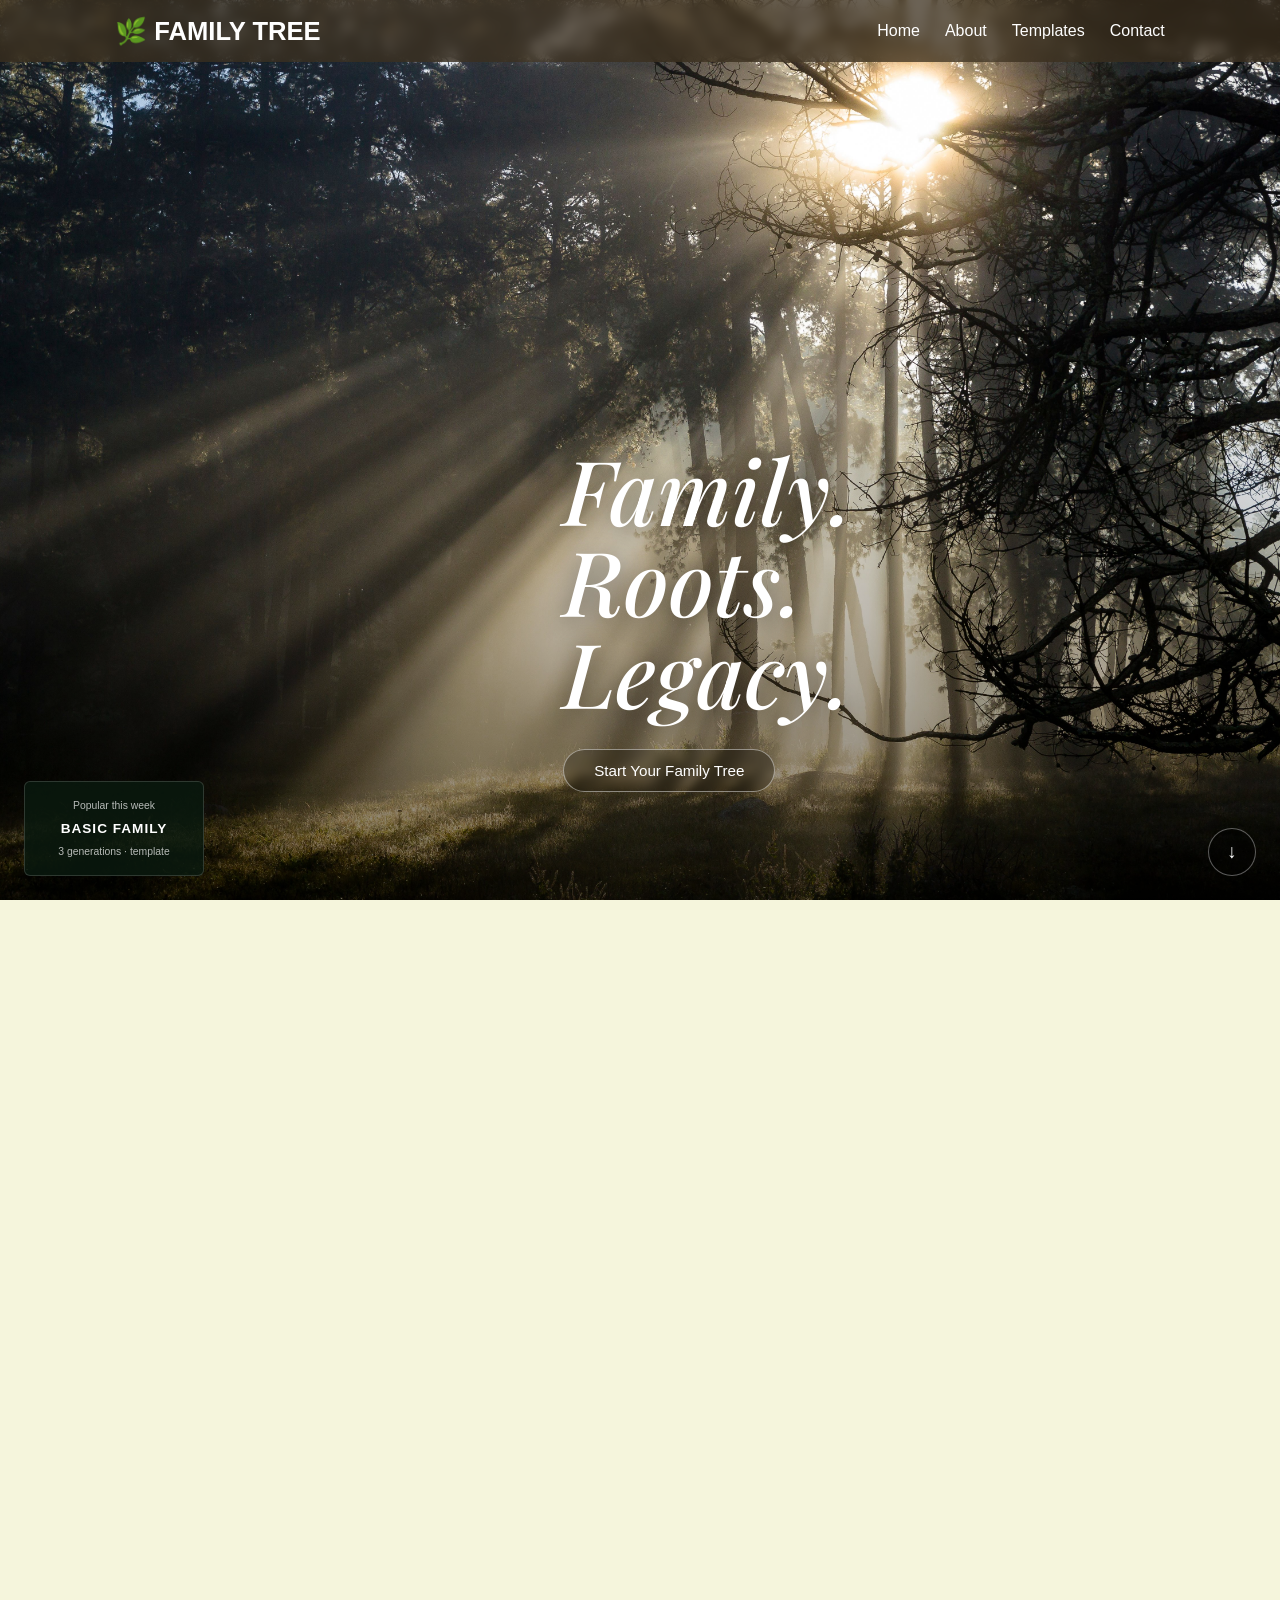
<file: index.html>
<!DOCTYPE html>
<html lang="en">
<head>
    <meta charset="UTF-8">
    <meta name="viewport" content="width=device-width, initial-scale=1.0">
    <title>Family Tree Maker</title>
    <link rel="stylesheet" href="styles.css">
    <link href="https://fonts.googleapis.com/css2?family=Playfair+Display:ital,wght@0,600;1,500&display=swap" rel="stylesheet">
</head>
<body>
  <header>
    <div class="logo"><a href="#home">🌿 Family Tree</a></div>
    <nav class="main-nav">
      <ul>
        <li><a href="#home">Home</a></li>
        <li><a href="#about">About</a></li>
        <li><a href="#services">Templates</a></li>
        <li><a href="#contact">Contact</a></li>
      </ul>
    </nav>
  </header>

    <section id="home">
        <img id="bg-video" src="main_bg.jpg" alt="forest">
         <div class="overlay"></div>
        <!-- headline + button (low, right of center) -->
        <div class="hero-content">
            <h1>Family.<br>Roots.<br>Legacy.</h1>
            <a class="pill-btn" href="tree.html">Start Your Family Tree</a>
        </div>

        <!-- small card, bottom-left -->
        <a class="feature-card" href="#services">
            <span class="fc-small">Popular this week</span>
            <strong>BASIC FAMILY</strong>
            <span class="fc-small">3 generations · template</span>
        </a>

        <!-- round button, bottom-right -->
        <a class="scroll-btn" href="#about" aria-label="Scroll down">↓</a>
    </section>
    <section id="about">
        <h2>Why Family Trees Matter</h2>
            <p>
            Every family is a story that started long before us. Behind each name is
            someone who worked, sacrificed, laughed, and loved so that the next
            generation could have a better life. But when no one writes those names
            down, they slowly fade to everyone's memory, and one day nobody remembers who they were.
            </p>
            <p>
            A family tree keeps them from being forgotten. It tells your children
            where they come from, shows you who you carry in your blood and your
            habits, and gives every member, from the oldest lola to the youngest baby,
            a place that says: <em>you belong, and you are remembered.</em>
            </p>
            <p>
            Start with one name today. Add the people who raised you. Ask your
            grandparents for their stories while they can still tell them.
            </p>
    </section>
    <section id="services">
  <h2>Templates</h2>
  <p class="section-intro">
    Not sure where to begin? Pick a ready-made layout and fill in your own names.
  </p>

  <div class="cards">
    <a class="card" href="tree.html?template=basic">
      <span class="card-icon">👨‍👩‍👧</span>
      <h3>Basic Family</h3>
      <p>You, your parents, and your siblings.</p>
    </a>

    <a class="card" href="tree.html?template=grandparents">
      <span class="card-icon">👵</span>
      <h3>With Grandparents</h3>
      <p>Three generations, from lolo and lola down to you.</p>
    </a>

    <a class="card" href="tree.html?template=extended">
      <span class="card-icon">🌳</span>
      <h3>Extended Family</h3>
      <p>Add uncles, aunts, and cousins to the tree.</p>
    </a>

    <a class="card" href="tree.html">
      <span class="card-icon">✏️</span>
      <h3>Blank Canvas</h3>
      <p>Start empty and build it your own way.</p>
    </a>
  </div>
    </section>
    <section id="contact">
        <h2>Contact</h2>
        <p class="section-intro">
            Have a question, an idea, or a story to share? Reach out anytime.
        </p>

        <div class="contact-cards">
            <a class="contact-card" href="mailto:your-email@example.com">
            <span class="card-icon">✉️</span>
            <h3>Email</h3>
            <p>your-email@example.com</p>
            </a>

            <a class="contact-card" href="https://facebook.com/your-page" target="_blank">
            <span class="card-icon">💬</span>
            <h3>Facebook</h3>
            <p>Send us a message</p>
            </a>

            <a class="contact-card" href="https://github.com/your-username" target="_blank">
            <span class="card-icon">💻</span>
            <h3>GitHub</h3>
            <p>See the project code</p>
            </a>
        </div>

        <p class="footer-note">Made with 🌿 to keep every family remembered.</p>
    </section>
    <script src="script.js"></script>
</body>
</html>
</file>
<file: styles.css>
/* =========================================
   1. BASE (applies to the whole page)
   ========================================= */
html {
    scroll-behavior: smooth;
    scroll-padding-top: 70px;
}

body {
    margin: 0;
    padding: 0;
    background-color: beige;
    font-family: "Poppins", sans-serif;
    width: 100%;
}

h2 {
    font-size: clamp(1.5rem, 4vw, 2.5rem);
}


/* =========================================
   2. HEADER + NAVIGATION
   ========================================= */
header {
    position: fixed;          /* stays at the top while scrolling */
    top: 0;
    left: 0;
    width: 100%;
    z-index: 100;             /* stays above the video and sections */
    box-sizing: border-box;
    background: rgba(59, 47, 30, 0.75);   /* see-through dark brown */
    backdrop-filter: blur(6px);
    padding: 16px 9%;
    display: flex;
    align-items: center;
    justify-content: space-between;
    flex-wrap: wrap;          /* lets items wrap when zooming */
    gap: 1rem;
}

.logo a {
    font-family: Arial, Helvetica, sans-serif;
    font-size: 1.6rem;
    font-weight: 600;
    text-transform: uppercase;
    color: white;
    text-decoration: none;
}

.main-nav ul {
    list-style: none;
    margin: 0;
    padding: 0;
    display: flex;
    gap: 25px;
}

.main-nav li {
    display: inline-block;
}

.main-nav li a {
    color: white;
    font-size: 1rem;
    text-decoration: none;
    transition: color 0.2s;
}

.logo a:hover,
.main-nav li a:hover {
    color: #C9A84C;           /* gold on hover */
}


/* =========================================
   3. SHARED SECTION STYLE (every section)
   ========================================= */
section {
    padding: 100px 9%;
    min-height: 100vh;
    display: flex;
    flex-direction: column;
}

/* =========================================
   3.5 HERO BACKGROUND (only inside #home)
   ========================================= */
#bg-video {
    position: absolute;      /* was fixed: now stays inside #home */
    inset: 0;
    width: 100%;
    height: 100%;
    object-fit: cover;
    z-index: 0;
    transform: scale(1.1);
    transition: transform 0.6s ease-out;
}

.overlay {
    position: absolute;
    inset: 0;
    background: linear-gradient(to top, rgba(0, 0, 0, 0.5), rgba(0, 0, 0, 0) 60%);
    z-index: 1;
}

/* =========================================
   4. HOME / HERO
   ========================================= */
#home {
    position: relative;
    justify-content: flex-end;     /* push content toward the bottom */
    align-items: flex-start;
    overflow: hidden;
    padding: 0;
}

/* --- headline + button --- */
.hero-content {
    position: relative;
    z-index: 2;
    margin-left: 44%;              /* pushes it right of center, like your reference */
    padding-bottom: 12vh;
    text-align: left;
}

#home h1 {
    font-family: "Playfair Display", Georgia, serif;
    font-style: italic;
    font-weight: 500;
    font-size: clamp(3rem, 7vw, 6rem);
    line-height: 1.02;
    color: white;
    margin: 0 0 32px;
    text-shadow: 0 4px 24px rgba(0, 0, 0, 0.45);
}

.pill-btn {
    display: inline-block;
    padding: 12px 30px;
    border: 1px solid rgba(255, 255, 255, 0.45);
    border-radius: 999px;          /* fully rounded ends = pill shape */
    background: rgba(0, 0, 0, 0.25);
    backdrop-filter: blur(4px);
    color: white;
    text-decoration: none;
    font-size: 0.95rem;
    transition: background 0.25s, border-color 0.25s;
}

.pill-btn:hover {
    background: rgba(255, 255, 255, 0.18);
    border-color: white;
}

/* --- small card, bottom-left --- */
.feature-card {
    position: absolute;
    left: 24px;
    bottom: 24px;
    z-index: 2;
    width: 150px;
    padding: 18px 14px;
    display: flex;
    flex-direction: column;
    gap: 10px;
    text-align: center;
    text-decoration: none;
    color: white;
    background: rgba(10, 25, 15, 0.85);
    border: 1px solid rgba(255, 255, 255, 0.15);
    border-radius: 6px;
    transition: transform 0.25s;
}

.feature-card:hover { transform: translateY(-4px); }

.feature-card strong { letter-spacing: 1px; font-size: 0.85rem; }
.fc-small { font-size: 0.65rem; opacity: 0.7; }

/* --- round button, bottom-right --- */
.scroll-btn {
    position: absolute;
    right: 24px;
    bottom: 24px;
    z-index: 2;
    width: 46px;
    height: 46px;
    display: flex;
    align-items: center;
    justify-content: center;
    border-radius: 50%;
    background: rgba(0, 0, 0, 0.4);
    border: 1px solid rgba(255, 255, 255, 0.35);
    color: white;
    text-decoration: none;
    font-size: 1.2rem;
    transition: background 0.25s;
}

.scroll-btn:hover { background: rgba(255, 255, 255, 0.2); }

/* --- phones: center everything --- */
@media (max-width: 700px) {
    .hero-content { margin-left: 0; padding: 0 24px 22vh; text-align: center; }
    .feature-card { display: none; }
}


/* =========================================
   5. HERO BUTTONS (.btn links)
   ========================================= */
.btn {
    display: inline-block;
    padding: 12px 24px;
    background: #C9A84C;
    color: white;
    text-decoration: none;
    border-radius: 8px;
    transition: transform 0.2s, box-shadow 0.2s;
}

.btn:hover {
    transform: translateY(-2px);
    box-shadow: 0 6px 14px rgba(0, 0, 0, 0.3);
}

.btn-outline {
    background: transparent;
    color: white;
    border: 2px solid #C9A84C;
}


/* =========================================
   6. ABOUT SECTION
   ========================================= */
#about {
    background-color: beige;
    justify-content: center;
    align-items: center;
}

#about h2,
#about p {
    width: 100%;
    max-width: 720px;   /* the text stays narrow, the section goes full width */
}

/* small gold line under the title */
#about h2::after {
    content: "";
    display: block;
    width: 60px;
    height: 3px;
    background: #C9A84C;
    margin: 12px 0 0;
    border-radius: 2px;
}

#about p {
    font-size: 1.1rem;
    line-height: 1.8;
    color: #4a3f2f;
    margin: 20px 0;
}

/* highlighted line: "you belong, and you are remembered" */
#about em {
    color: #8a6d1f;
    font-weight: bold;
}

/* last paragraph stands out like a call to action */
#about p:last-of-type {
    background: white;
    border-left: 4px solid #C9A84C;
    padding: 16px 20px;
    border-radius: 8px;
    text-align: left;
    font-style: italic;
}


/* =========================================
   7. SERVICES / TEMPLATES SECTION
   ========================================= */
#services {
    background-color: bisque;
    align-items: center;
    justify-content: flex-start;   /* content starts at the top */
    min-height: auto;              /* section is only as tall as its content */
    padding: 70px 9% 80px;         /* top, sides, bottom */
    text-align: center;
}

#services h2 {
    color: #3b2f1e;
    margin: 0 0 8px;               /* removes the default top margin */
}

.section-intro {
    max-width: 480px;
    color: #4a3f2f;
    line-height: 1.7;
    margin: 0 0 40px;
}

/* the row of cards */
.cards {
    display: grid;
    grid-template-columns: repeat(auto-fit, minmax(220px, 1fr));
    gap: 20px;
    width: 100%;
    max-width: 1000px;
}

/* one card */
.card {
    display: block;
    background: white;
    border: 2px solid transparent;
    border-radius: 14px;
    padding: 28px 20px;
    text-decoration: none;
    color: #3b2f1e;
    box-shadow: 0 4px 12px rgba(0, 0, 0, 0.08);
    transition: transform 0.25s, border-color 0.25s, box-shadow 0.25s;
}

.card:hover {
    transform: translateY(-6px);
    border-color: #C9A84C;
    box-shadow: 0 10px 22px rgba(0, 0, 0, 0.15);
}

.card-icon {
    font-size: 2.5rem;
}

.card h3 {
    margin: 12px 0 8px;
}

.card p {
    margin: 0;
    font-size: 0.95rem;
    line-height: 1.6;
    color: #6b5d48;
}


/* =========================================
   8. CONTACT SECTION
   ========================================= */
#contact {
    background-color: burlywood;
    align-items: center;
    justify-content: flex-start;
    min-height: auto;
    padding: 70px 9% 40px;
    text-align: center;
}

#contact h2 {
    color: #3b2f1e;
    margin: 0 0 8px;
}

.contact-cards {
    display: grid;
    grid-template-columns: repeat(auto-fit, minmax(220px, 1fr));
    gap: 20px;
    width: 100%;
    max-width: 900px;
}

.contact-card {
    display: block;
    background: #fffaf0;
    border: 2px solid transparent;
    border-radius: 14px;
    padding: 24px 20px;
    text-decoration: none;
    color: #3b2f1e;
    box-shadow: 0 4px 12px rgba(0, 0, 0, 0.08);
    transition: transform 0.25s, border-color 0.25s;
}

.contact-card:hover {
    transform: translateY(-5px);
    border-color: #8a6d1f;
}

.contact-card h3 {
    margin: 10px 0 6px;
}

.contact-card p {
    margin: 0;
    color: #6b5d48;
    font-size: 0.95rem;
}

.footer-note {
    margin-top: 50px;
    font-size: 0.9rem;
    color: #4a3f2f;
}


/* =========================================
   9. PAGE BUTTONS (<button> tags)
   ========================================= */
button {
    color: black;
    background-color: aquamarine;
    font-size: 20px;
    margin-left: 80%;
}

button a {
    text-decoration: none;
    color: black;
}

button:hover {
    background-color: rgb(221, 107, 221);
}

button a:hover {
    color: white;
}

/* =========================================
   GAP FIX (keep this LAST in the file)
   ========================================= */
html {
    scroll-padding-top: 65px;   /* should equal your header's height */
}

#about, #services, #contact {
    padding-top: 95px;          /* smaller space above each title */
}

/* =========================================
   SCROLL REVEAL ANIMATION
   ========================================= */
.reveal {
    opacity: 0;
}

.reveal.visible {
    opacity: 1;
    animation: revealUp 0.8s ease backwards;
}

@keyframes revealUp {
    from { opacity: 0; transform: translateY(40px); }
    to   { opacity: 1; transform: translateY(0); }
}
</file>
